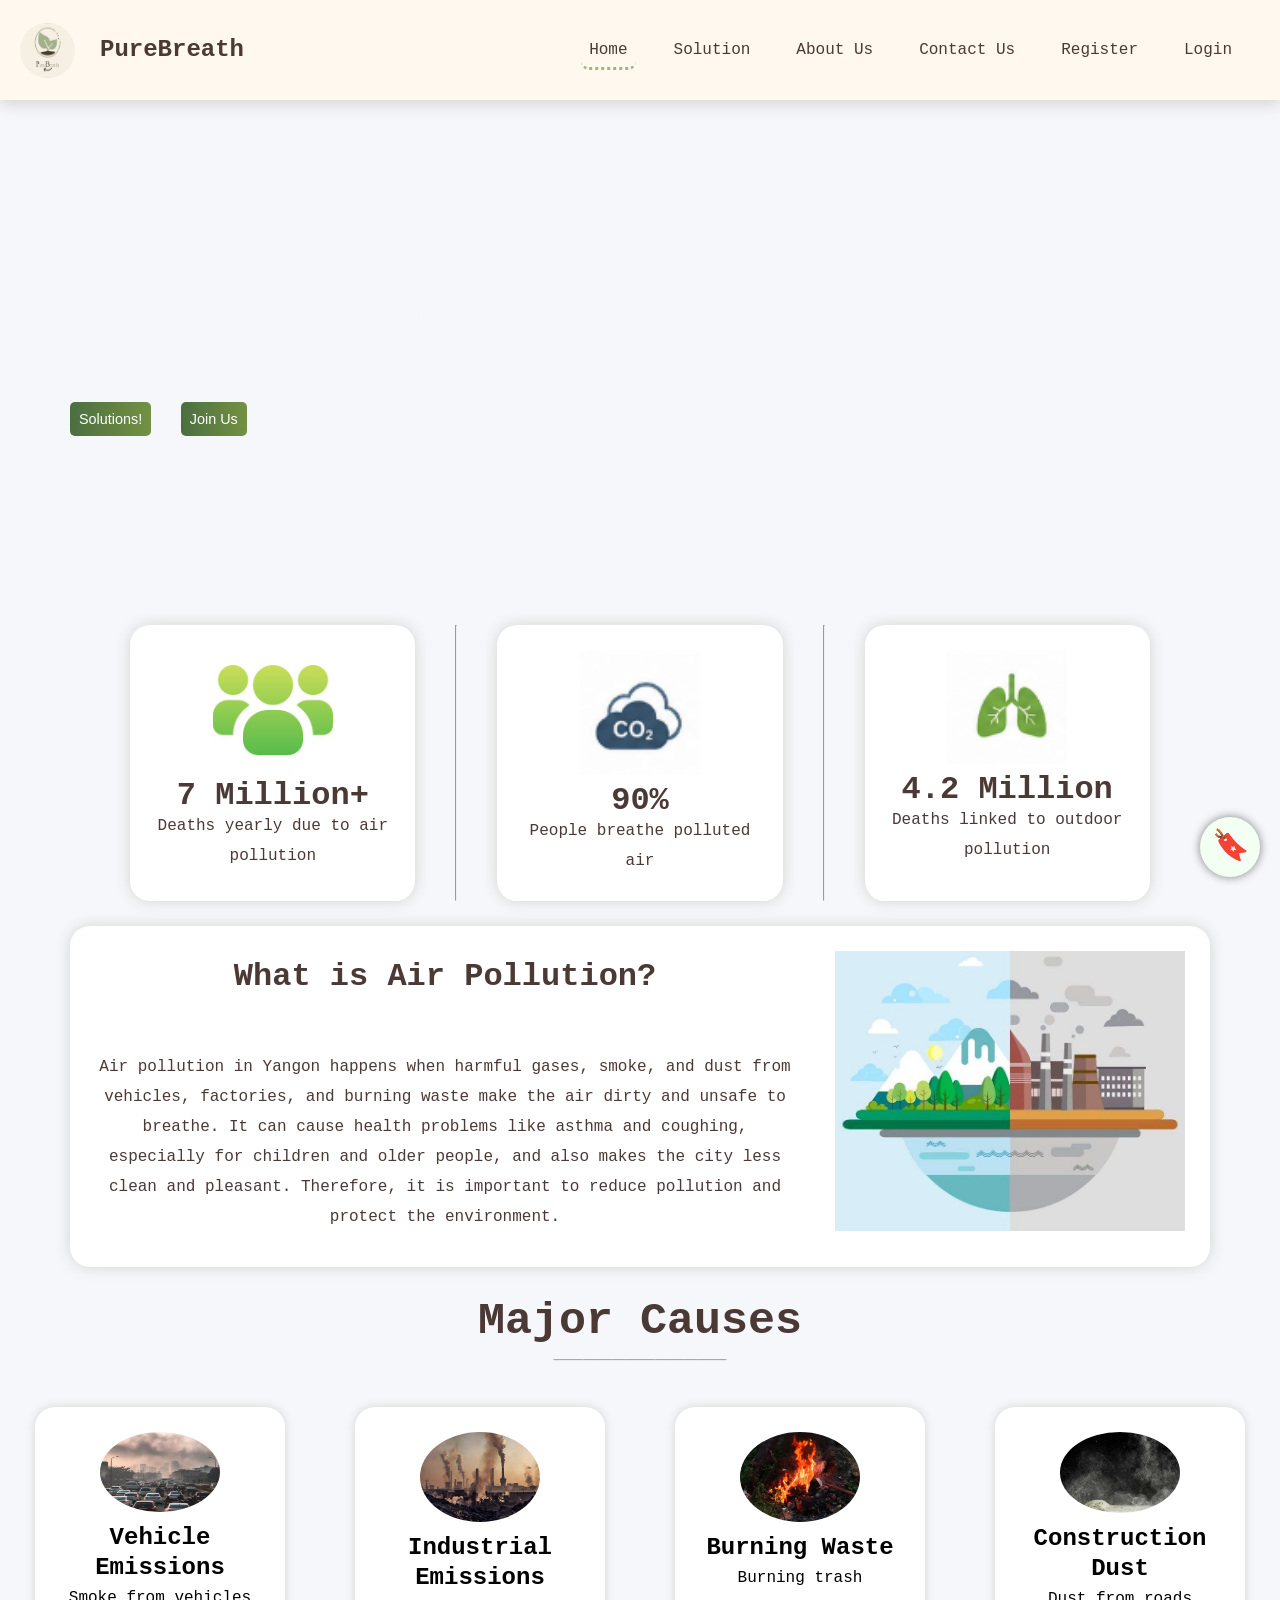
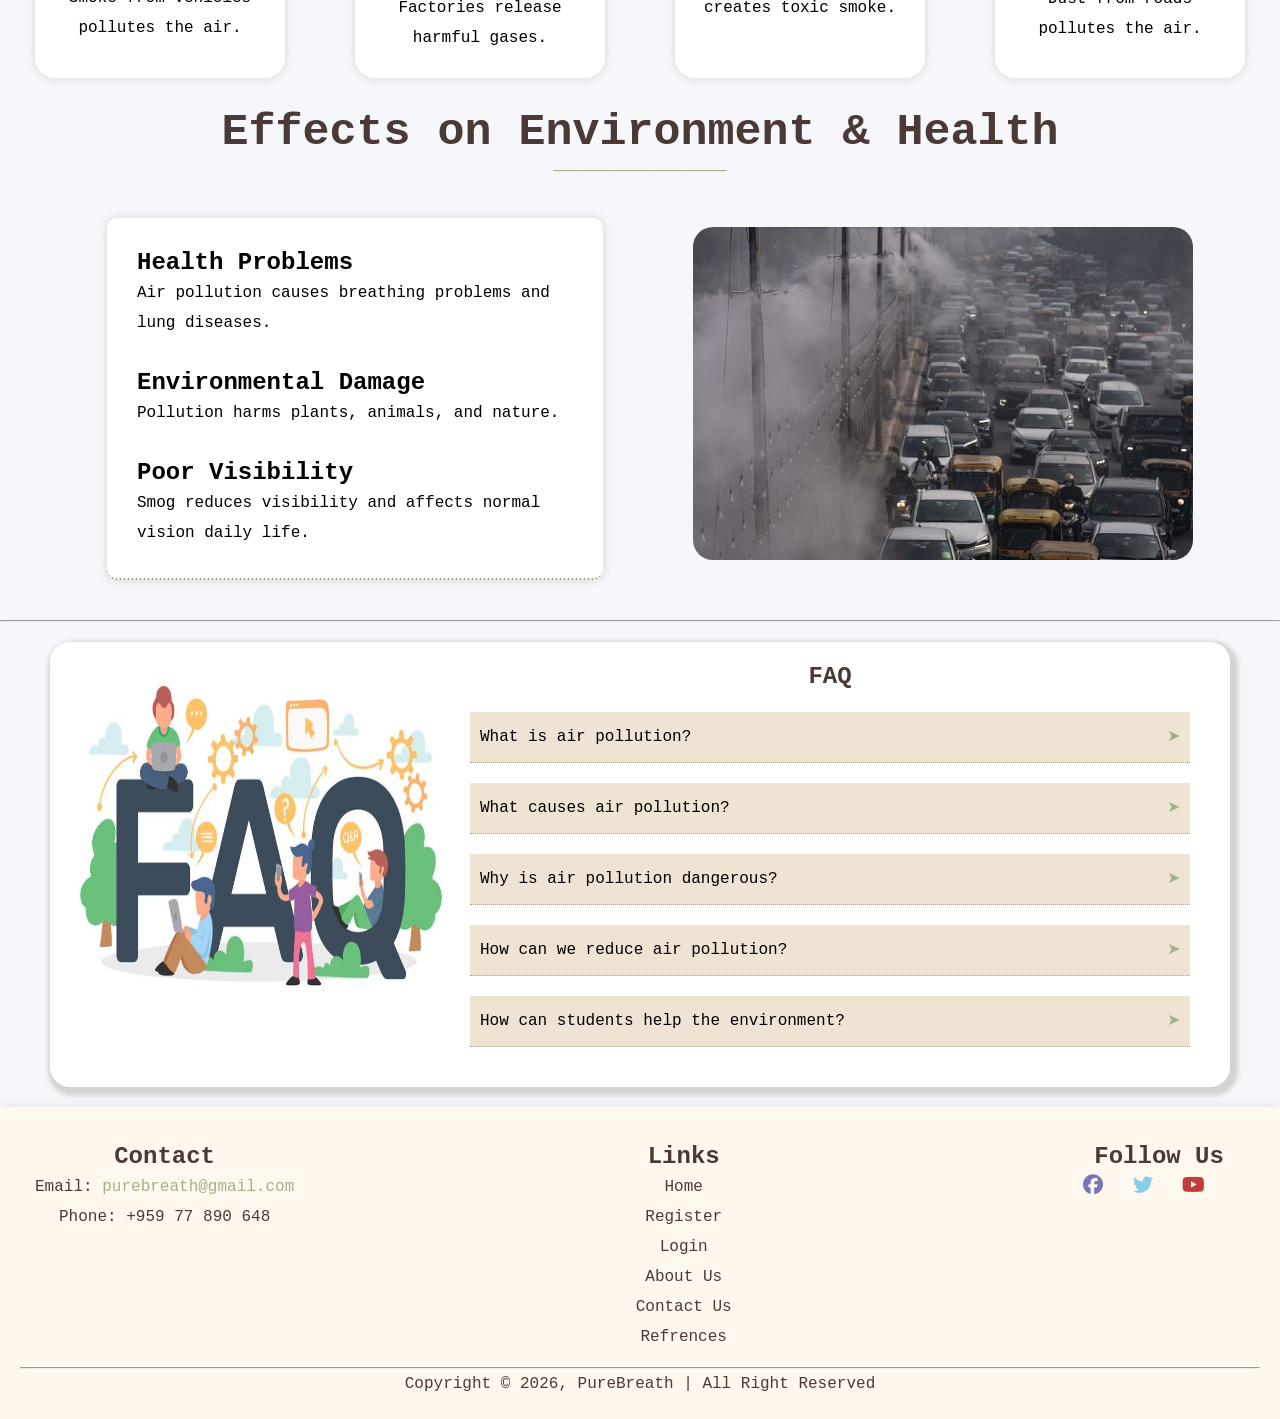
<file: index.html>
<!DOCTYPE html>
<html lang="en">
<head>
    <meta charset="UTF-8">
    <meta name="viewport" content="width=device-width, initial-scale=1.0">
    <title>PureBreath Home Page</title>
    <link rel="icon" href="Logo/PureBreath (ICT Logo).ico">
    <link rel="stylesheet" href="style.css">
    <link rel="stylesheet" href="https://cdnjs.cloudflare.com/ajax/libs/font-awesome/6.5.0/css/all.min.css">
</head>
<body>
    <!--Header-->
    <div class="nav-bar">
        <div class="logo">
            <img src="Images/PureBreath (ICT Logo).png" alt="logo">
            <h2>PureBreath</h2>
        </div>
            <ul class="links" type="none">
            <li><a href="index.html" class="active">Home</a></li>
            <li><a href="solution.html">Solution</a></li>
            <li><a href="about_us.html">About Us</a></li>
            <li><a href="Contact Us.html">Contact Us</a></li>
            <li><a href="Register 2.html">Register</a></li>
            <li><a href="Login here.html">Login</a></li>
            </ul>
    </div>
    <!--End Header-->
    <!--Main Content-->
    <!--Hero Section-->
    <div class="home-hero-container">
        <div class="home-hero-content">
            <h2 style="color: #f5f7fa;">Welcome New Pure Breathers!</h2>
            <br>
            <p>"Raising awwarness about air pollution and helping people take action"</p>
            <br>
            <button><a href="solution.html">Solutions!</a></button>
            <button><a href="Register 2.html">Join Us</a></button>
        </div>
    </div>
    <div class="home-container">
        <div class="box-container" id="box">
          <div class="box">

            <img src="Images/People.jpg" alt="Icon" style="width: 120px;">

            <h1>7 Million+</h1>

            <p>Deaths yearly due to air pollution</p>

         </div>
         <hr>
         <div class="box">

            <img src="Images/Air (2).png" alt="Icon" style="width: 120px;">

            <h1>90%</h1>

            <p>People breathe polluted air</p>

         </div>
         <hr>
         <div class="box">

            <img src="Images/lungs.png" alt="Icon" style="width: 120px;">

            <h1>4.2 Million</h1>

            <p>Deaths linked to outdoor pollution</p>

         </div>
        </div>
            
        <div class="about" id="about">

            <div class="about-text query">

            <h1>What is Air Pollution?</h1>
            <br>
            <br>

            <p>
                Air pollution in Yangon happens when harmful 
                gases, smoke, and dust from vehicles, factories, and burning waste 
                make the air dirty and unsafe to breathe. 
                It can cause health problems like asthma and coughing, 
                especially for children and older people, 
                and also makes the city less clean and pleasant. 
                Therefore, it is important to reduce pollution and protect the environment.
            </p>
            </div>

            <div class="about-img query">
            <img src="Images/clean.jpg" alt="Clean air and Polluted air">
            </div>

        </div>

        <h1 class="title" id="causes">Major Causes</h1>
        <h2 class="decora">____________</h2>

        <div class="emissions-container">

            <div class="vehicles card">
                <img src="Images/cars.jpg" alt="Car Icon" style="height: 80px; width: 120px; border-radius: 50%; ">
                <h2>Vehicle Emissions</h2>
                <p>Smoke from vehicles pollutes the air.</p>
            </div>

            <div class="industrial card">
                <img src="Images/Pollution.jpg" alt="Car Icon" style="width: 120px; border-radius: 50%;">
                <h2>Industrial Emissions</h2>
                <p>Factories release harmful gases.</p>
            </div>

            <div class="burning card">
                <img src="Images/burning.jpg" alt="Car Icon" style="width: 120px; border-radius: 50%;">
                <h2>Burning Waste</h2>
                <p>Burning trash creates toxic smoke.</p>
            </div>

            <div class="construction card">
                <img src="Images/Dust.jpg" alt="Car Icon" style="width: 120px; border-radius: 50%;">
                <h2>Construction Dust</h2>
                <p>Dust from roads pollutes the air.</p>
            </div>

        </div>

        <h1 class="title">Effects on Environment & Health</h1>
        <h2 class="decora">____________</h2>

        <div class="effects-container" id="effects">

            <div class="effect-text">
                <h2>Health Problems</h2>
                <p>Air pollution causes breathing problems and lung diseases.</p>
                <br>

                <h2>Environmental Damage</h2>
                <p>Pollution harms plants, animals, and nature.</p>
                <br>

                <h2>Poor Visibility</h2>
                <p>Smog reduces visibility and affects normal vision daily life.</p>
            </div>

            <div class="effect-img">
                <img src="Images/cause.jpg" alt="Causes">
            </div>
            
        </div>
        
    </div>
    <!--End Main Content-->
    <!--FAQ-->
    <hr>
    <div class="FAQ-container" id="FAQ">
        <div class="FAQ-img">
            <img src="Images/FAQs.jpg" alt="FAQ">
        </div>
        <div class="FAQ-QnA">
            <h2>FAQ</h2>
            <details>
                <summary>What is air pollution?</summary>
                <p>Air pollution is when harmful gases, smoke, dust, and chemicals mix into the air and make it unsafe for humans, animals, and the environment.</p>
            </details>
            <details>
                <summary>What causes air pollution?</summary>
                <p>Air pollution is caused by vehicles, factories, burning trash, and other activities that release harmful substances into the atmosphere.</p>
            </details>
            <details>
                <summary>Why is air pollution dangerous?</summary>
                <p>Air pollution can cause breathing problems, lung diseases, and damage to the environment and climate.</p>
            </details>
            <details>
                <summary>How can we reduce air pollution?</summary>
                <p>We can reduce air pollution by planting trees, recycling, using public transportation, and avoiding burning waste.</p>
            </details>
            <details>
                <summary>How can students help the environment?</summary>
                <p>Students can help by spreading awareness, keeping areas clean, saving energy, and reducing plastic use.</p>
            </details>
        </div>
    </div>
    <!--Footer-->
    <div class="footer">
        <div class="footer-container">
            <div class="footer-content">
                <h2>Contact</h2>
            <p>Email: <a href="#">purebreath@gmail.com</a></p>
            <p>Phone: +959 77 890 648</p>
        </div>
        <div class="link">
            <h2>Links</h2>
            <ul type="none">
            <li><a href="index.html">Home</a></li>
            <li><a href="Register 2.html">Register</a></li>
            <li><a href="Login here.html">Login</a></li>
            <li><a href="about_us.html">About Us</a></li>
            <li><a href="Contact Us.html">Contact Us</a></li>
            <li><a href="Refrences/Refrences.docx">Refrences</a></li>
        </ul>
        </div>
        <div class="social-icons">
            <h2>Follow Us</h2>
            <a href="#" class="facebook"><i class="fab fa-facebook"></i></a>
                <a href="#" class="twitter"><i class="fab fa-twitter"></i></a>
                <a href="#" class="youtube"><i class="fab fa-youtube"></i></a>
                <a href="#" class="instagram"><i class="fab fa-Instagram"></i></a>
        </div>
        </div>
        <hr>
        <p>Copyright &copy; 2026, PureBreath | All Right Reserved</p>
    </div>
    </div>
    <!--End Footer-->
    <!--Bookmark-->
    <div class="bookmark-container">
            <input type="checkbox" id="bookmark-btn">
            <label for="bookmark-btn" class="bookmark-icon">🔖</label>

            <div class="bookmark-menu">
                <a href="#box"> Causes </a>
                <a href="#about">About Topic</a>
                <a href="#causes">Major Causes</a>
                <a href="#effects">Effects</a>
                <a href="#FAQ">FAQ</a>
            </div>
    </div>
    <!--Bookmark End-->
</body>
</html>
</file>
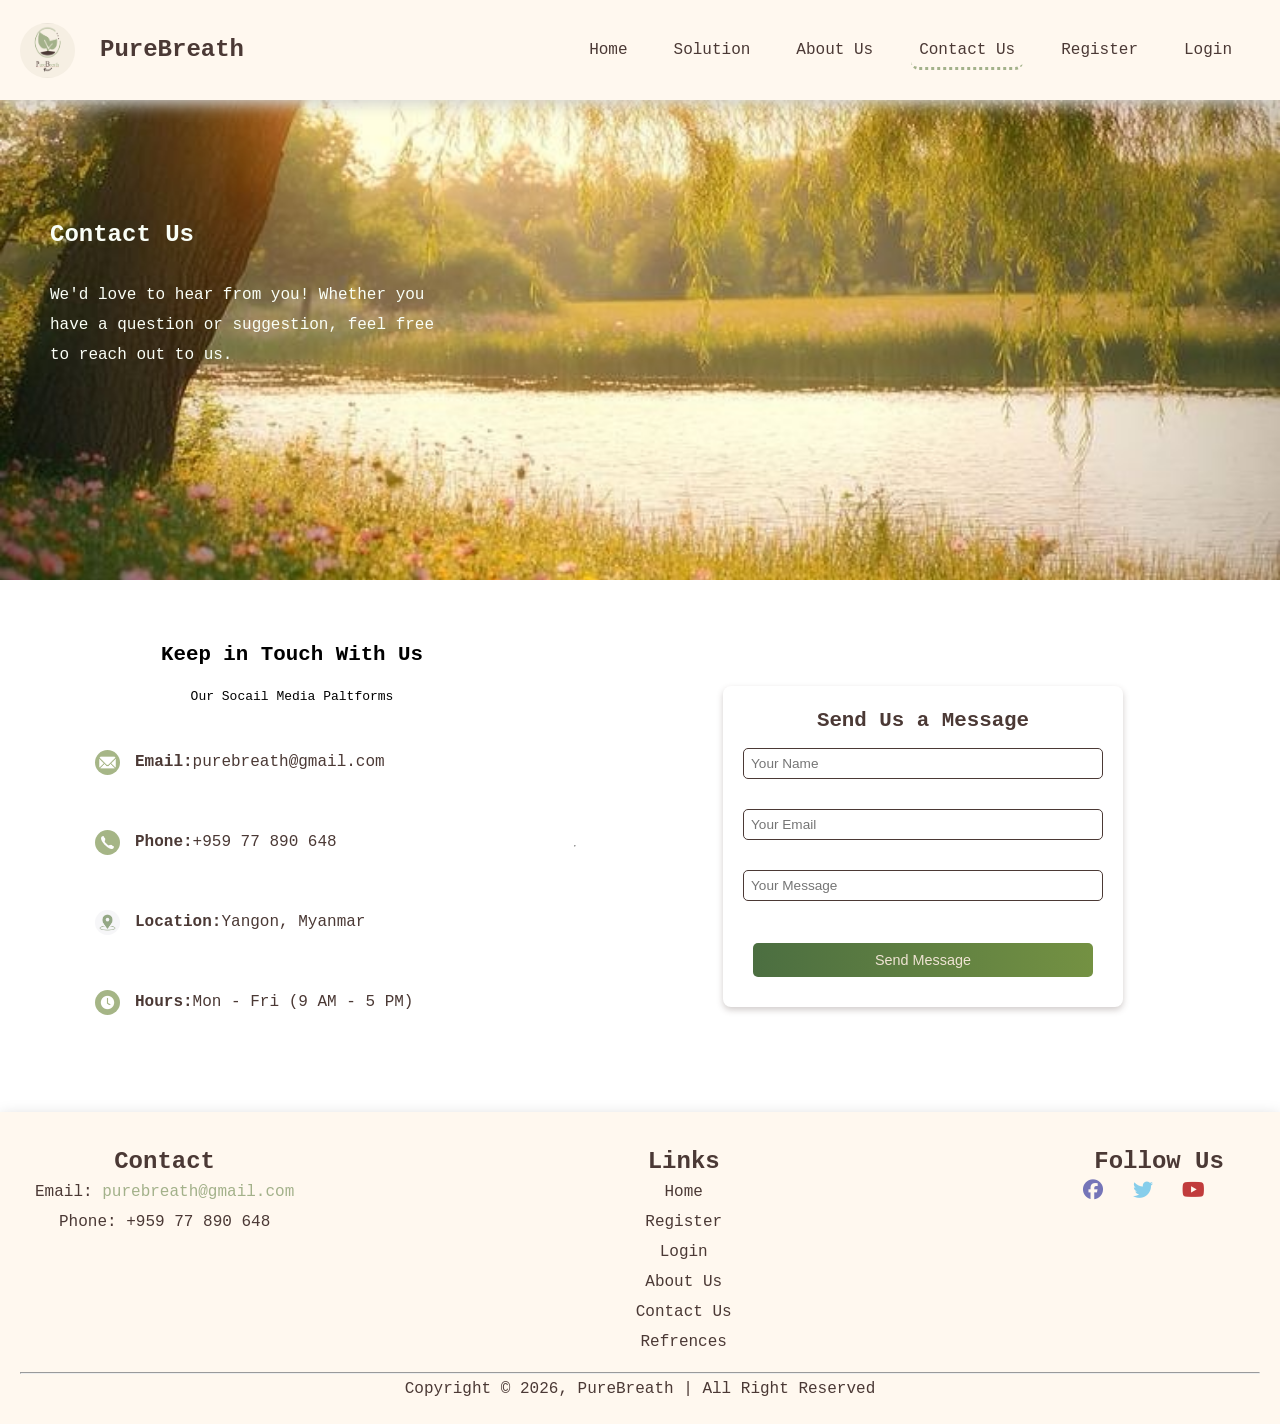
<file: Contact Us.html>
<!DOCTYPE html>
<html lang="en">
<head>
  <meta charset="UTF-8">
  <meta name="viewport" content="width=device-width, initial-scale=1.0">
  <title>Contact Us</title>
  <link rel="icon" href="Logo/PureBreath (ICT Logo).ico">
  <link rel="stylesheet" href="style.css">
  <link rel="stylesheet" href="https://cdnjs.cloudflare.com/ajax/libs/font-awesome/6.5.0/css/all.min.css">
</head>
<body>
  <!--Header-->
    <div class="nav-bar">
        <div class="logo">
            <img src="Images/PureBreath (ICT Logo).png" alt="logo">
            <h2>PureBreath</h2>
        </div>
            <ul class="links" type="none">
            <li><a href="index.html">Home</a></li>
            <li><a href="solution.html">Solution</a></li>
            <li><a href="about_us.html">About Us</a></li>
            <li><a href="Contact Us.html" class="active">Contact Us</a></li>
            <li><a href="Register 2.html">Register</a></li>
            <li><a href="Login here.html">Login</a></li>
            </ul>
    </div>
    <!--End Header-->

<div class="cu-hero-container">
    <div class="cu-hero-content">
        <h2>Contact Us</h2>
        <br>
        <p>We'd love to hear from you!
          Whether you have a question or suggestion,
          feel free to reach out to us.
        </p>
        </div>
    </div>

  <section class="contact-section">
    <div class="contact">
      <h2>Keep in Touch With Us</h2>
      <p style="text-align: center; font-size: small;">Our Socail Media Paltforms</p>
      <div class="info">
        <div class="email c">
          <img src="Images/mail.jpg" alt="icon">
          <p><b>Email:</b>purebreath@gmail.com</p>
        </div>
        <div class="phone c">
          <img src="Images/ph.jpg" alt="">
          <p><b>Phone:</b>+959 77 890 648</p>
        </div>
        <div class="address c">
          <img src="Images/location.jpg" alt="">
          <p><b>Location:</b>Yangon, Myanmar</p>
        </div>
        <div class="hours c">
          <img src="Images/hours.jpg" alt="">
          <p><b>Hours:</b>Mon - Fri (9 AM - 5 PM)</p>
        </div>
      </div>
    </div>
    <hr>
    <div class="message">
    <h2>Send Us a Message</h2>
    <form>

      <input type="text" id="name" placeholder="Your Name" name="name" required>
      <br>
      <input type="email" id="email" placeholder="Your Email" name="email" required>
      <br>
      <input type="text" id="message" placeholder="Your Message" name="message" rows="3" required>
      <br>
      <button type="submit">Send Message</button>
    </form>
    </div>
  </section>

  <!--Footer-->
    <div class="footer">
        <div class="footer-container">
            <div class="footer-content">
                <h2>Contact</h2>
            <p>Email: <a href="#">purebreath@gmail.com</a></p>
            <p>Phone: +959 77 890 648</p>
        </div>
        <div class="link">
            <h2>Links</h2>
            <ul type="none">
            <li><a href="index.html">Home</a></li>
            <li><a href="Register 2.html">Register</a></li>
            <li><a href="Login here.html">Login</a></li>
            <li><a href="about_us.html">About Us</a></li>
            <li><a href="Contact Us.html">Contact Us</a></li>
            <li><a href="Refrences/Refrences.docx">Refrences</a></li>
        </ul>
        </div>
        <div class="social-icons">
            <h2>Follow Us</h2>
            <a href="#" class="facebook"><i class="fab fa-facebook"></i></a>
                <a href="#" class="twitter"><i class="fab fa-twitter"></i></a>
                <a href="#" class="youtube"><i class="fab fa-youtube"></i></a>
                <a href="#" class="instagram"><i class="fab fa-Instagram"></i></a>
        </div>
        </div>
        <hr>
        <p>Copyright &copy; 2026, PureBreath | All Right Reserved</p>
    </div>
    </div>
    <!--End Footer-->
</body>
</html>
</file>
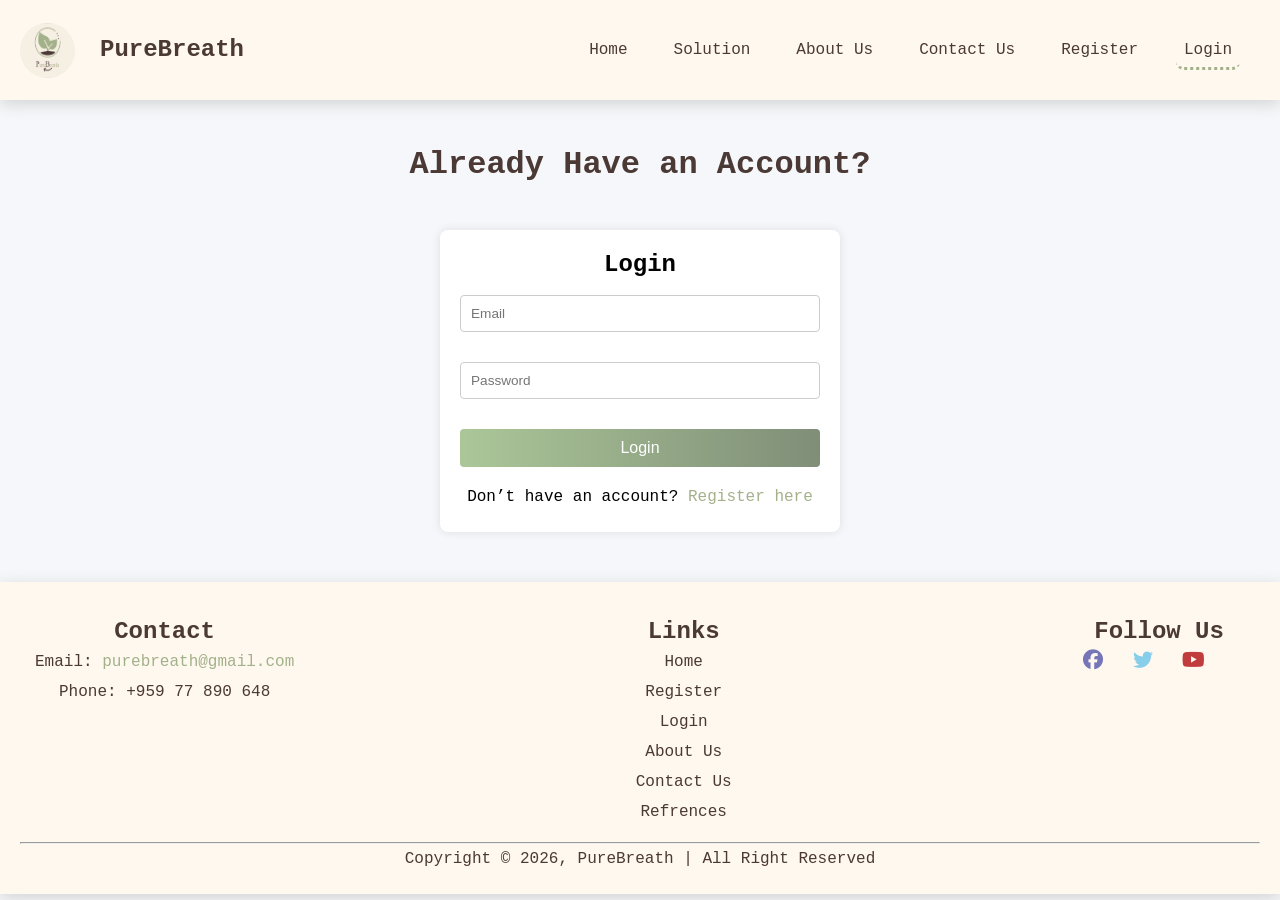
<file: Login here.html>
<!DOCTYPE html>
<html lang="en">
<head>
  <meta charset="UTF-8">
  <title>Login Page</title>
  <link rel="stylesheet" href="style.css">
  <link rel="icon" href="Logo/PureBreath (ICT Logo).ico">
  <link rel="stylesheet" href="https://cdnjs.cloudflare.com/ajax/libs/font-awesome/6.5.0/css/all.min.css">
</head>
<body>
  <!--Header-->
    <div class="nav-bar">
        <div class="logo">
            <img src="Images/PureBreath (ICT Logo).png" alt="logo">
            <h2>PureBreath</h2>
        </div>
            <ul class="links" type="none">
            <li><a href="index.html">Home</a></li>
            <li><a href="solution.html">Solution</a></li>
            <li><a href="about_us.html">About Us</a></li>
            <li><a href="Contact Us.html">Contact Us</a></li>
            <li><a href="Register 2.html">Register</a></li>
            <li><a href="Login here.html" class="active">Login</a></li>
            </ul>
    </div>
    <!--End Header-->

  <main>
    <h1 style="color: #4B3935; text-align: center; margin-top: 50px;">Already Have an Account?</h1>
    <div class="login-container">
      <h2>Login</h2>
      <form>
        <input type="email" placeholder="Email" required>
        <input type="password" placeholder="Password" required>
        <button type="submit">Login</button>
      </form>
      <p>Don’t have an account? <a href="Register 2.html">Register here</a></p>
    </div>
  </main>

  <!--Footer-->
    <div class="footer">
        <div class="footer-container">
            <div class="footer-content">
                <h2>Contact</h2>
            <p>Email: <a href="#">purebreath@gmail.com</a></p>
            <p>Phone: +959 77 890 648</p>
        </div>
        <div class="link">
            <h2>Links</h2>
            <ul type="none">
            <li><a href="index.html">Home</a></li>
            <li><a href="Register 2.html">Register</a></li>
            <li><a href="Login here.html">Login</a></li>
            <li><a href="about_us.html">About Us</a></li>
            <li><a href="Contact Us.html">Contact Us</a></li>
            <li><a href="Refrences/Refrences.docx">Refrences</a></li>
        </ul>
        </div>
        <div class="social-icons">
            <h2>Follow Us</h2>
            <a href="#" class="facebook"><i class="fab fa-facebook"></i></a>
                <a href="#" class="twitter"><i class="fab fa-twitter"></i></a>
                <a href="#" class="youtube"><i class="fab fa-youtube"></i></a>
                <a href="#" class="instagram"><i class="fab fa-Instagram"></i></a>
        </div>
        </div>
        <hr>
        <p>Copyright &copy; 2026, PureBreath | All Right Reserved</p>
    </div>
    </div>
    <!--End Footer-->
</body>
</html>
</file>
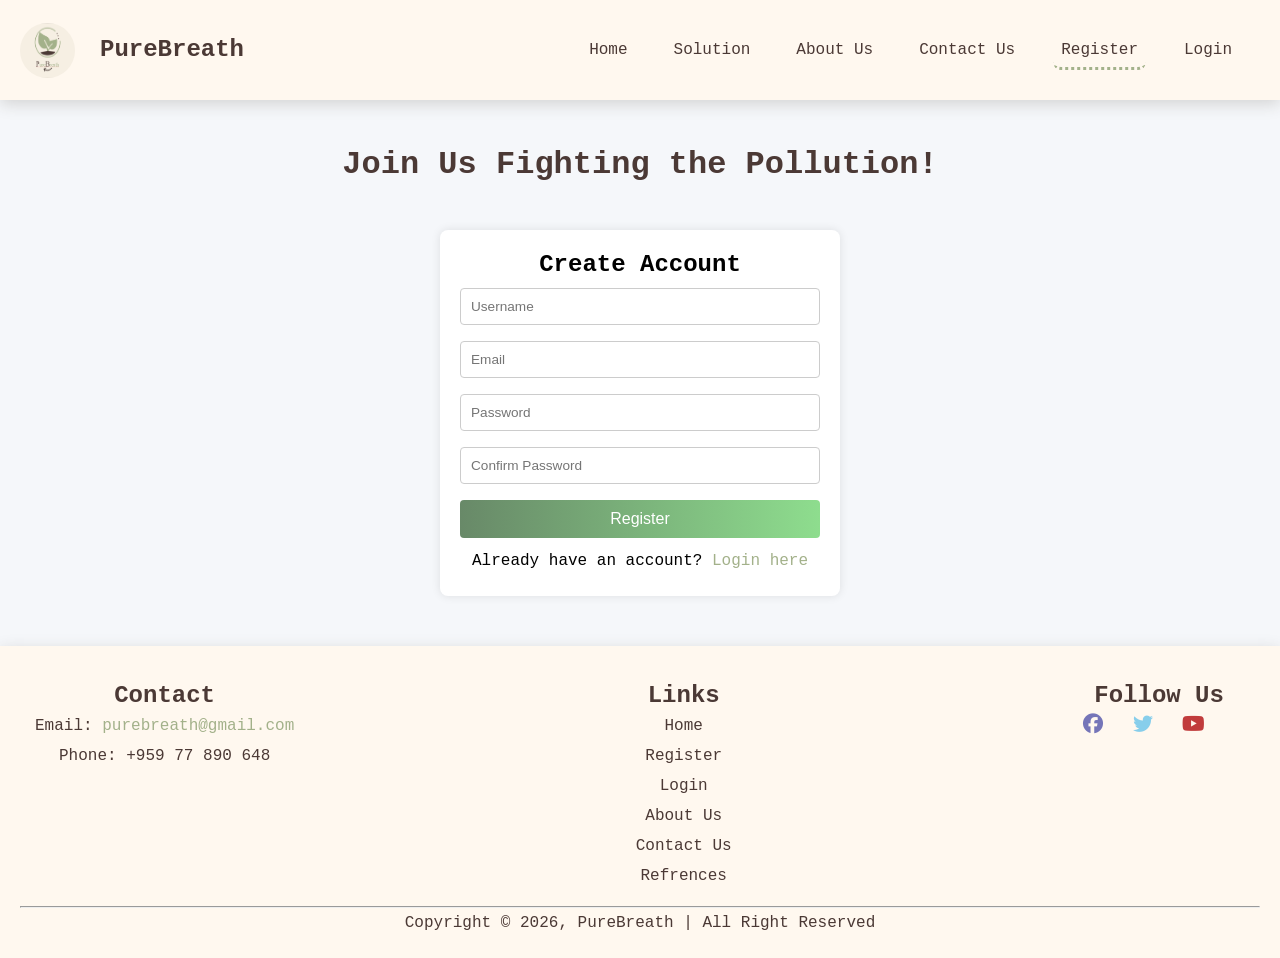
<file: Register 2.html>
<!DOCTYPE html>
<html lang="en">
<head>
  <meta charset="UTF-8">
  <title>Register Page</title>
  <link rel="stylesheet" href="style.css">
  <link rel="icon" href="Logo/PureBreath (ICT Logo).ico">
  <link rel="stylesheet" href="https://cdnjs.cloudflare.com/ajax/libs/font-awesome/6.5.0/css/all.min.css">
</head>
<body>
  <!--Header-->
    <div class="nav-bar">
        <div class="logo">
            <img src="Images/PureBreath (ICT Logo).png" alt="logo">
            <h2>PureBreath</h2>
        </div>
            <ul class="links" type="none">
            <li><a href="index.html">Home</a></li>
            <li><a href="solution.html">Solution</a></li>
            <li><a href="about_us.html">About Us</a></li>
            <li><a href="Contact Us.html">Contact Us</a></li>
            <li><a href="Register 2.html" class="active">Register</a></li>
            <li><a href="Login here.html">Login</a></li>
            </ul>
    </div>
    <!--End Header-->

  <main>
    <h1 style="color: #4B3935; text-align: center; margin-top: 50px;">Join Us Fighting the Pollution!</h1>
    <div class="register-container">
      <h2>Create Account</h2>
      <form>
        <input type="text" placeholder="Username" required>
        <input type="email" placeholder="Email" required>
        <input type="password" placeholder="Password" required>
        <input type="password" placeholder="Confirm Password" required>
        <button type="submit">Register</button>
      </form>
      <p>Already have an account? <a href="Login here.html">Login here</a></p>
    </div>
  </main>

  <!--Footer-->
    <div class="footer">
        <div class="footer-container">
            <div class="footer-content">
                <h2>Contact</h2>
            <p>Email: <a href="#">purebreath@gmail.com</a></p>
            <p>Phone: +959 77 890 648</p>
        </div>
        <div class="link">
            <h2>Links</h2>
            <ul type="none">
            <li><a href="index.html">Home</a></li>
            <li><a href="Register 2.html">Register</a></li>
            <li><a href="Login here.html">Login</a></li>
            <li><a href="about_us.html">About Us</a></li>
            <li><a href="Contact Us.html">Contact Us</a></li>
            <li><a href="Refrences/Refrences.docx">Refrences</a></li>
        </ul>
        </div>
        <div class="social-icons">
            <h2>Follow Us</h2>
            <a href="#" class="facebook"><i class="fab fa-facebook"></i></a>
                <a href="#" class="twitter"><i class="fab fa-twitter"></i></a>
                <a href="#" class="youtube"><i class="fab fa-youtube"></i></a>
                <a href="#" class="instagram"><i class="fab fa-Instagram"></i></a>
        </div>
        </div>
        <hr>
        <p>Copyright &copy; 2026, PureBreath | All Right Reserved</p>
    </div>
    </div>
    <!--End Footer-->

</body>
</html>
</file>
<file: style.css>
*{
    margin: 0;
    padding: 0;
    box-sizing: border-box;
}
body{
    line-height: 30px;
    font-family: 'Courier New', Courier, monospace;
    background-color: #f5f7fa;
}
/*Nav-bar*/
.nav-bar{
    background-color: #fff8ef;
    box-shadow:0px 4px 15px lightgray;
    width: 100%;
    height: 100px;
    padding: 20px;
    margin: auto;
    display: flex;
    align-items: center;
    justify-content: space-between;
    z-index: 1000;
    position: sticky;
    top: 0;
}
.logo{
    color: #4B3935;
    display: flex;
    align-items: center;
    gap: 25px;
}
.logo img{
    width: 55px;
    height: 55px;
    border-radius: 50%;
}
.links{
    color: #4B3935;
    display: flex;
    justify-content: space-between;
    padding: 20px;
    gap: 30px;
}
.links a{
    text-decoration: none;
    color: #4B3935;
    padding: 8px;
    border-radius: 8px;
    transition: 0.3s ease;
}

.links a:hover{
    background-color: #cdefbc;
    color: #97a381;
    transform: translateY(-2px);
}

.links a.active{
    border-bottom: 3px #A3B18A dotted;
}
/*Nav-bar End*/
/*Hero Image*/
.home-hero-container{
    background: url("https://images.unsplash.com/photo-1497436072909-60f360e1d4b1") repeat center;
    height: 480px;
    background-size: cover;
    position: relative;
}
.home-hero-content{
    border-radius: 30px;
    width: 450px;
    position: absolute;
    left: 20px;
    top: 100px;
    margin: 10px;
    padding: 30px;
    color: #f5f7fa;
    transition: 0.3s;
}
.home-hero-content:hover{
    background-color: #cdefbc98;
    color: #000000;
    transform: translateY(-2px);
}
.home-hero-content h2:hover{
    color: #000000;
}
button{
    background: linear-gradient(to right, #4caf4f73, #8bc34aa3);
    border: 2px dotted #A3B18A;
    border-radius: 10px;
    padding: 15px;
    margin: 10px;
    transition: 0.3s;
}
button a{
    color: white;
    text-decoration: none;
}
button:hover{
    transform: scale(1.1) translateY(-4px);
}
/*Hero Image End*/
/*Main Content*/
/*Bookmark*/
.bookmark-container{
    position:fixed;
    bottom:20px;
    right:20px;
    z-index: 999;
}

#bookmark-btn{
    display:none;
}

.bookmark-icon{
    position: relative;

    background-color:#f2fff2;

    width:60px;
    height:60px;

    border-radius:50%;

    display:flex;
    justify-content:center;
    align-items:center;

    font-size:30px;
    box-shadow:0px 0px 10px gray;
    transition: 0.3s;
}

.bookmark-icon:hover{
    transform: scale(1.1) translateY(-3px);
}

.bookmark-icon::after{
    content:"Bookmark";
    position:absolute;

    right:70px;
    top:50%;
    transform:translateY(-50%);

    background-color:#333;
    color:white;

    padding:5px 10px;
    border-radius:8px;

    font-size:14px;
    white-space:nowrap;

    opacity:0;
    visibility:hidden;

    transition:0.3s ease;
}

.bookmark-icon:hover::after{
    opacity:1;
    visibility:visible;
}

.bookmark-menu{
    display:none;
    flex-direction:column;

    background-color:white;
    padding:15px;
    width: 150px;

    border-radius:15px;
    box-shadow:0px 0px 10px lightgray;

    position:absolute;
    bottom:75px;
    right:0px;

    gap:10px;
}

.bookmark-menu a{
    text-decoration:none;
    color:#333;
}

#bookmark-btn:checked ~ .bookmark-menu{
    display:flex;
}
/*Bookmark End*/

.home-container{
    width: 100%;
    justify-content: space-between;
    align-items: center;
    padding: 20px;
    gap: 20px;
    height: auto;
    content: " ";
    clear: both;
}
.home-content{
    width: 100%;
    color: #4B3935;
}
.box-container{
    display:flex;
    justify-content:center;
    gap: 40px;
    flex-wrap:wrap;
    margin-top: 25px;
    margin-bottom: 25px;
}
.box{
    background-color:white;
    color: #4B3935;
    width:250px;
    padding:25px;
    border-radius:20px;
    text-align:center;
    box-shadow:0px 0px 15px lightgray;
    transition: 0.3s;
}
.box:hover{
    transform: translateY(-10px);
}
@media(max-width:600px){
    .box{
        width:100%;
    }
}
@media(min-width:600px){
    .box{
        width: 47%;
    }
}
@media(min-width:768px){
    .box{
        width: 31%;
    }
}
@media(min-width:992px){
    .box{
        width:23%;
    }
}
.about{
    background-color: #ffffff;
    display:flex;
    justify-content: center;
    align-items:center;
    gap:40px;
    padding:25px;
    margin: 10px 50px;
    border-radius:20px;
    text-align:center;
    box-shadow:0px 0px 15px lightgray;
    transition: 0.3s;
}
.about:hover{
    transform: translateY(-10px);
}
.about-text{
    flex: 2;
    color: #4B3935;
}
.about-text h3{
    color: #A3B18A;
}
.about-img{
    flex: 1;
    border-radius:15px;
}
.about-img img{
    width: 100%;
}
@media(min-width:600px){
    .about{
        display: flex;
        flex-direction: column;
    }
}
@media(min-width:768px){
    .about{
        display: flex;
        flex-direction: row;
    }
}
@media(min-width:992px){
    .about{
        display: flex;
        flex-direction: row;
    }
}
.title{
    text-align:center;
    font-size:45px;
    color: #4B3935;
    margin-top: 40px;
}
.decora{
    text-align: center;
    color: #A3B18A;
}
.emissions-container{
    display:flex;
    justify-content:center;
    gap: 70px;
    flex-wrap:wrap;
    margin-top:40px;
}
.card{
    background-color:white;
    width:250px;
    padding:25px;
    border-radius:20px;
    text-align:center;
    box-shadow:0px 0px 10px lightgray;
    transition: 0.3s;
}
.card:hover{
    transform: translateY(-10px);
}
.effects-container{
    margin-top: 20px;
    display:flex;
    justify-content: center;
    align-items:center;
    gap: 70px;
    flex-direction: row;
}
.effect-text{
    background-color: #ffffff;
    box-shadow:0px 0px 10px lightgray;
    margin: 20px;
    padding: 30px;
    border-bottom: dotted 2px #A3B18A;
    border-radius: 10px;
    width:40%;
    transition: 0.3s;
}
.effect-text:hover{
    transform: translateY(-10px);
}
.effect-img img{
    width: 500px;
    border-radius:20px;
}

/*Main Content End*/
/*FAQ*/
.FAQ-container{
    background-color: #ffffff;
    display: flex;
    justify-content: space-between;
    padding: 20px;
    margin: 20px 50px;
    box-shadow: 3px 4px 4px 5px lightgray;
    border-radius: 20px;
}
/*.faq{
    width: 100%;
    height: 350px;
}*/
.FAQ-img{
    flex: 1;
}
.FAQ-QnA{
    flex: 2;
}
.FAQ-QnA h2{
    color: #4B3935;
    text-align: center;
}
.FAQ-img img{
    width: 100%;
    height: 350px;
}
.FAQ-QnA details{
    background-color: #EFE3D3;
    border-bottom: 1px dotted #A3B18A;
    margin: 20px;
    padding: 10px;
}
.FAQ-QnA details p{
    color: #4B3935;
    background-color: white;
    border-left: 5px dotted #4B3935;
    padding: 10px;
    border-radius: 10px;
}
.FAQ-QnA summary{
    list-style: none;
    display: flex;
    justify-content: space-between;
}
.FAQ-QnA details summary::after{
    content: "➤";
    color: #A3B18A;
    transition: 0.5s ;
}
.FAQ-QnA details:open summary::after{
    transform: rotate(90deg);
}
/*FAQ End*/
/*Solution Page*/
/*Solution Hero*/
.solution-hero-container{
    background: url(Images/hero.jpg) repeat center;
    height: 480px;
    background-size: cover;
    position: relative;
    color: #4B3935;
}
.solution-hero-content{
    border-radius: 30px;
    width: 450px;
    position: absolute;
    left: 20px;
    top: 100px;
    margin: 10px;
    padding: 30px;
    color: #4B3935;
    transition: 0.3s;
}
.solution-hero-content h2{
    color: #4B3935;
}
.solution-hero-content:hover{
    background-color: #cdefbc98;
    color: #000000;
    transform: translateY(-2px);
}
.solution-hero-content h2:hover{
    color: #000000;
}
/*Solution Hero End*/
.solution-container{
    width: 100%;
    justify-content: space-between;
    align-items: center;
    padding: 20px;
    gap: 20px;
    height: auto;
}
.intro h2{
    text-align: center;
}
.intro p{
    font-size: 22px;
    color: #4B3935;
    margin-bottom: 60px;
    text-align: center;
}
.effective-container{
    display: flex;
    justify-content: space-between;
    padding: 20px;
    flex-wrap: wrap;
    margin: 20px;
    margin-top: 20px;
}
.fix{
    width: 30%;
}
.RRR{
    margin-top: 20px;
}
.se-text{
    margin-top: 20px;
}
.Cleanfuels{
    margin-top: 20px;
}
.traffic{
    margin-top: 20px;
}
.air{
    margin-top: 20px;
}
.solar{
    margin-top: 20px;
}
.extra-content{
    margin-top: 40px;
    background-color: #fffaf3;
    text-align: left;
    display: flex;
    justify-content: space-evenly;
    flex-wrap: wrap;
    padding: 50px;
}

.extra-text{
    color: #4B3935;
    text-align: center;
    background-color:white;
    width:1000px;
    padding:25px;
    border-radius:20px;
    text-align:center;
    box-shadow:0px 0px 10px lightgray;
    transition: 0.3s;
}
.extra-text:hover{
    transform: translateY(-10px);
}

.extra-content img{
    width: 200px;
    height: 200px;
    border-radius: 20px;
}
.end-img img{
    border-radius: 50%;
    box-shadow:0px 0px 10px lightgray;
}
.end{
    display: flex;
    justify-content: center;
    gap: 100px;
    background-color: #fff8f0;
    padding: 30px;
    margin: 25px;
    color: #4B3935;
    border-radius: 30px;
    margin-bottom: 20px;
}
.end-text{
    border-radius: 30px;
    background-color:white;
    padding: 20px;
    width: 40%;
    text-align:center;
    box-shadow:0px 0px 10px lightgray;
}
/*Solution End*/
/*About Us*/
.card-container {
    display: flex;
    justify-content: center;
    gap: 25px;
    flex-wrap: wrap;
}
.cards{
    width: 300px;
    padding: 20px;
    background-color: white;
    border-radius: 15px;
    box-shadow: 0px 4px 10px rgba(0,0,0,0.2);
    text-align: center;
    margin: 20px auto;
    transition: 0.3s;
}
.cards:hover {
    transform: translateY(-10px);
}
.cards img {
    width: 100%;
    height: 250px;
    object-fit: cover;
    border-radius: 15px;
}
.cards h2 {
    margin-top: 15px;
    text-align: center;
    color: #222;
}
.cards p {
    color: #666;
    font-size: 15px;
}.card-questions{
    width: 1000px;
    padding: 20px;
    background-color: white;
    box-shadow: 0px 4px 10px rgba(0,0,0,0.2);
    text-align: center;
    margin: 20px auto;
}
@media(max-width:600px){
    .box{
        width:100%;
    }
}
@media(min-width:600px){
    .box{
        width: 47%;
    }
}
@media(min-width:768px){
    .box{
        width: 31%;
    }
}
@media(min-width:992px){
    .box{
        width:23%;
    }
}
/*About Us End*/
/*Register-Section*/

/* Register Form Section */

    .register-container {
      margin: auto;
      margin-top: 50px;
      margin-bottom: 50px;
      width: 400px;
      background: white;
      padding: 20px;
      border-radius: 8px;
      box-shadow: 0 0 10px rgba(0,0,0,0.1);
      text-align: center;
    }
    .register-container input,
    .register-container button {
      width: 100%;
      padding: 10px;
      margin: 8px 0;
      border-radius: 4px;
      box-sizing: border-box;
    }
    .register-container input {
      border: 1px solid #ccc;
    }
    .register-container button {
      border: none;
      background: linear-gradient(to right, rgb(104, 137, 104), rgb(142, 221, 142));
      color: white;
      font-size: 16px;
      cursor: pointer;
    }
    .register-container button:hover {
      opacity: 0.9;
    }
    .login-container {
      margin: 50px auto;
      width: 400px;
      background: white;
      padding: 20px;
      border-radius: 8px;
      box-shadow: 0 0 10px rgba(0,0,0,0.1);
      text-align: center;
    }
    .login-container input,
    .login-container button {
      width: 100%;
      padding: 10px;
      margin: 15px 0;
      border-radius: 4px;
      box-sizing: border-box;
    }
    .login-container input {
      border: 1px solid #ccc;
    }
    .login-container button {
      border: none;
      background: linear-gradient(to right, rgb(171, 199, 152), rgb(128, 142, 120));
      color: white;
      font-size: 16px;
      cursor: pointer;
    }
    .login-container button:hover {
      opacity: 0.9;
    }

    @media (max-width: 768px) {
      .register-container {
        width: 80%;
        padding: 15px;
      }

      header h1 {
        font-size: 22px;
      }

      nav a {
        margin: 0 5px;
        font-size: 14px;
      }
    }

    @media (max-width: 480px) {
      body {
        flex-direction: column;
      }

      .register-container {
        width: 95%;
        padding: 10px;
      }

      header h1 {
        font-size: 18px;
      }

      nav {
        display: flex;
        flex-direction: column;
        align-items: center;
      }

      nav a {
        margin: 5px 0;
        font-size: 13px;
      }

      .register-container input,
      .register-container button {
        font-size: 14px;
        padding: 8px;
      }
    }
/*Register-Section-End*/
/*Contact Us*/
.cu-hero-container{
    background: url("Images/img.jpg") no-repeat center;
    background-size: cover;
    position: relative;
    color: #4B3935;
    height: 480px;
    display: flex;
    align-items: center;
    justify-content: center;
}
.cu-hero-content{
    border-radius: 30px;
    width: 450px;
    position: absolute;
    left: 10px;
    top: 80px;
    margin: 10px;
    padding: 30px;
    color: #fafff7;
    transition: 0.3s;
}
.cu-hero-content:hover{
    background-color: #cdefbc98;
    color: #000000;
    transform: translateY(-2px);
}
.contact-section {
    display: flex;
    justify-content: center;
    gap: 100px;
    align-items: center;
    padding: 60px;
    gap: 50px;
    background-color: white;
    box-shadow: 0px 4px 10px rgba(0,0,0,0.2);
}
.contact{
    width: 40%;
}
.info img{
    gap: 30px;
    width: 25px;
    border-radius: 50%;
}
.info{
    margin-top: 20px;
    color: #4B3935;
}
.c{
    display: flex;
    align-items: center;
    gap: 15px;
    padding: 15px;
    margin: 20px;
}
.message{
    padding: 20px;
    width: 400px;
    background-color: white; /* green box */
    color: #4B3935; /* brown text */
    margin: 25px auto;
    border-radius: 8px;
    box-shadow: 0 3px 6px rgba(75, 57, 53, 0.25);
}
.contact-section h2 {
    text-align: center;
    margin-bottom: 12px;
    font-size: 1.3em;
}

form {
    display: flex;
    flex-direction: column;
}

label {
    margin: 6px 0 3px;
    font-size: 0.85em;
}

input, textarea {
    padding: 7px;
    border: 1px solid #4B3935;
    border-radius: 5px;
    font-size: 0.85em;
}

textarea {
    resize: none;
    height: 150px;
}

button {
    margin-top: 12px;
    padding: 9px;
    background-color: #4B3935; /* brown button */
    color: #EFE3D3; /* cream text */
    border: none;
    border-radius: 5px;
    font-size: 0.9em;
    cursor: pointer;
}

    button:hover {
      background-color: #3a2d29;
    }

@media (max-width: 600px) {
      .container {
        flex-direction: column;
        padding: 20px;
      }
      .contact-box {
        width: 100%;
      }
    }
/*Contact Us End*/
/*Footer*/
.footer{
    background-color: #fff8ef;
    box-shadow:0px 4px 15px lightgray;
    width: 100%;
    padding: 20px;
    color: #4B3935;
    text-align: center;
}
.footer-container{
    display: flex;
    margin: 15px;
    justify-content: space-between;
    text-align: center;
}
p a{
    text-decoration: none;
    color: #A3B18A;
}
.link{
    color: #4B3935;
}
.link a{
    text-decoration: none;
    color: #4B3935;
}
.social-icons a{
    font-size: 20px;
    margin: 10px;
}
.facebook i{
    color: rgb(117, 117, 184);
}
.twitter i{
    color: skyblue;
}
.youtube i{
    color: rgb(193, 60, 60);
}
/*Footer End*/

@media (max-width: 991px) {
    .box {
        width: 47%;
    }
    .effects-container {
        gap: 20px;
    }
    .effect-wraper {
        width: 50%;
    }
    .effect-img img {
        width: 100%;
        max-width: 400px;
    }
    .FAQ-container {
        gap: 20px;
        margin: 15px;
    }
    .fix {
        width: 48%;
    }
    .end-text {
        width: 48%;
    }
}

@media (max-width: 767px) {
    .title {
        font-size: 32px;
    }
    .nav-bar {
        height: auto;
        flex-direction: column;
        gap: 15px;
        padding: 15px;
    }
    .links {
        padding: 5px;
        gap: 15px;
    }
    .home-hero-container, 
    .solution-hero-container {
        height: 400px;
    }
    .home-hero-content, 
    .solution-hero-content {
        width: calc(100% - 40px);
        top: 40px;
        left: 10px;
        padding: 20px;
    }
    .about {
        flex-direction: column;
    }
    .effects-container {
        flex-direction: column;
        align-items: center;
        gap: 30px;
    }
    .effect-wraper {
        width: 100%;
    }
    .effect-text {
        width: 100% ;
        margin: 5px 0;
        padding: 20px;
    }
    .effect-img img {
        max-width: 100%;
    }
    .FAQ-container {
        flex-direction: column;
        padding: 15px;
    }
    .FAQ-img img {
        height: 250px;
    }
    .FAQ-QnA details {
        margin: 10px 0;
    }
    .contact-section {
        flex-direction: column;
        padding: 30px 20px;
        gap: 30px;
    }
    .contact, .message {
        width: 100%;
    }
    .end {
        flex-direction: column;
        gap: 20px;
    }
    .end-text {
        width: 100%;
    }
    .register-container,
    .login-container {
        width: 90%;
    }
    .footer-container {
        flex-direction: column;
        gap: 15px;
    }
}

@media (max-width: 500px) {
    .box {
        width: 100%;
    }
    .fix {
        width: 100%;
    }
}
</file>
